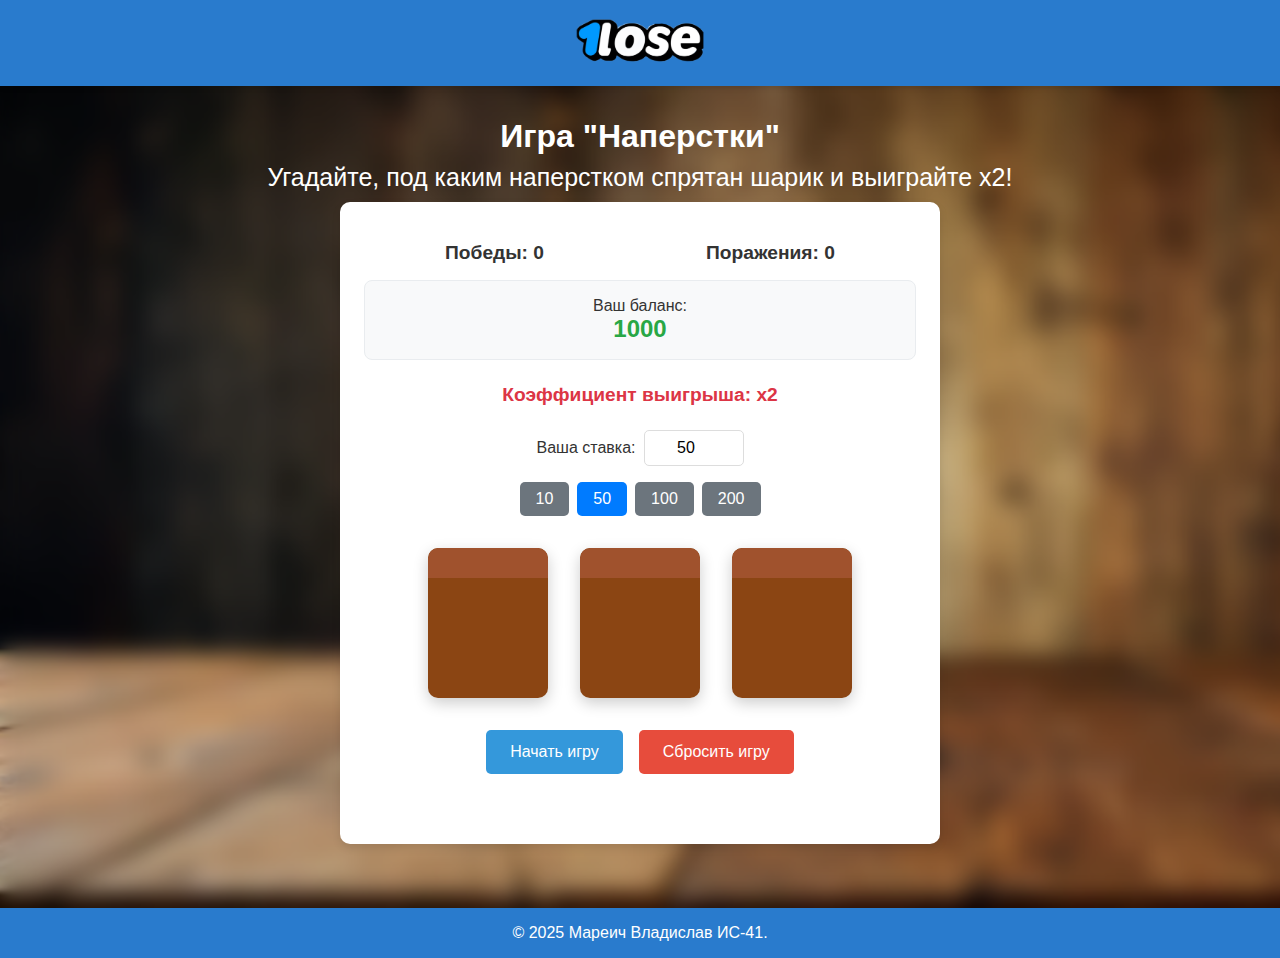
<file: ProjectHTML-main/src/game.html>
<!DOCTYPE html>
<html lang="ru">
  <head>
    <meta charset="UTF-8" />
    <meta name="viewport" content="width=device-width, initial-scale=1.0" />
    <title>Игра "Наперстки"</title>
    <link rel="icon" type="image/png" href="./../assets/ico.png" />
    <link rel="stylesheet" href="style2.css" />
    <style></style>
  </head>
  <body>
    <header>
      <a href="index.html">
        <img src="./../assets/logo.png" alt="" class="ico" />
      </a>
    </header>

    <main class="game-container">
      <div class="game-name">
        <h1>Игра "Наперстки"</h1>
        <p>Угадайте, под каким наперстком спрятан шарик и выиграйте x2!</p>
      </div>
      <div class="game-info">
        <div class="score-board">
          <div class="score-item">Победы: <span id="wins">0</span></div>
          <div class="score-item">Поражения: <span id="losses">0</span></div>
        </div>

        <div class="balance-container">
          <div>Ваш баланс:</div>
          <div class="balance" id="balance">1000</div>
        </div>

        <div class="betting-container">
          <div class="multiplier">Коэффициент выигрыша: x2</div>

          <div class="bet-input">
            <label for="bet-amount">Ваша ставка:</label>
            <input
              type="number"
              id="bet-amount"
              min="10"
              max="1000"
              value="50"
            />
          </div>

          <div class="bet-buttons">
            <button class="bet-btn" data-bet="10">10</button>
            <button class="bet-btn" data-bet="50">50</button>
            <button class="bet-btn" data-bet="100">100</button>
            <button class="bet-btn" data-bet="200">200</button>
          </div>
        </div>

        <div class="thimbles-container">
          <div class="thimble" id="thimble1">
            <div class="thimble-top"></div>
            <div class="ball" id="ball1"></div>
          </div>
          <div class="thimble" id="thimble2">
            <div class="thimble-top"></div>
            <div class="ball" id="ball2"></div>
          </div>
          <div class="thimble" id="thimble3">
            <div class="thimble-top"></div>
            <div class="ball" id="ball3"></div>
          </div>
        </div>

        <div class="controls">
          <button id="start-btn">Начать игру</button>
          <button id="reset-btn">Сбросить игру</button>
        </div>

        <div class="message" id="message"></div>
      </div>
    </main>

    <footer>
      <p>© 2025 Мареич Владислав ИС-41.</p>
    </footer>

    <script src="script.js"></script>
  </body>
</html>
</file>
<file: ProjectHTML-main/src/style2.css>
* {
  margin: 0;
  padding: 0;
  box-sizing: border-box;
  font-family: "Segoe UI", Tahoma, Geneva, Verdana, sans-serif;
}

body {
  background-image: url("./../assets/bg2.PNG");
  background-repeat: no-repeat;
  background-size: cover;
  color: #333;
  display: flex;
  flex-direction: column;
  min-height: 100vh;
}

header {
  background-color: #297bcd;
  color: white;
  padding: 1rem;
  text-align: center;
  box-shadow: 0 2px 5px rgba(0, 0, 0, 0.1);
}

h1 {
  font-size: 2rem;
  margin-bottom: 0.5rem;
}
.ico {
  height: 50px;
}

.game-container {
  flex: 1;
  display: flex;
  flex-direction: column;
  align-items: center;
  justify-content: center;
  padding: 2rem;
}

.game-info {
  background-color: white;
  border-radius: 10px;
  padding: 1.5rem;
  margin-bottom: 2rem;
  box-shadow: 0 4px 8px rgba(0, 0, 0, 0.1);
  text-align: center;
  width: 100%;
  max-width: 600px;
}
.game-name {
  color: white;
  text-align: center;
  font-size: 25px;
  padding-bottom: 10px;
}

.score-board {
  display: flex;
  justify-content: space-around;
  margin: 1rem 0;
}

.score-item {
  font-size: 1.2rem;
  font-weight: bold;
}

.balance-container {
  background-color: #f8f9fa;
  border-radius: 8px;
  padding: 1rem;
  margin: 1rem 0;
  border: 1px solid #e9ecef;
}

.balance {
  font-size: 1.5rem;
  font-weight: bold;
  color: #28a745;
}

.betting-container {
  display: flex;
  flex-direction: column;
  gap: 1rem;
  margin: 1rem 0;
}

.bet-input {
  display: flex;
  align-items: center;
  justify-content: center;
  gap: 0.5rem;
}

.bet-input input {
  padding: 0.5rem;
  border: 1px solid #ddd;
  border-radius: 5px;
  width: 100px;
  text-align: center;
  font-size: 1rem;
}

.bet-buttons {
  display: flex;
  gap: 0.5rem;
  justify-content: center;
}

.bet-btn {
  padding: 0.5rem 1rem;
  background-color: #6c757d;
  color: white;
  border: none;
  border-radius: 5px;
  cursor: pointer;
  transition: background-color 0.3s;
}

.bet-btn:hover {
  background-color: #5a6268;
}

.bet-btn.active {
  background-color: #007bff;
}

.multiplier {
  font-size: 1.2rem;
  font-weight: bold;
  color: #dc3545;
  margin: 0.5rem 0;
}

.thimbles-container {
  display: flex;
  justify-content: center;
  gap: 2rem;
  margin: 2rem 0;
}

.thimble {
  width: 120px;
  height: 150px;
  background-color: #8b4513;
  border-radius: 10px;
  cursor: pointer;
  transition: transform 0.3s ease;
  position: relative;
  overflow: hidden;
  box-shadow: 0 5px 15px rgba(0, 0, 0, 0.2);
}

.thimble:hover {
  transform: translateY(-5px);
}

.thimble-top {
  width: 100%;
  height: 30px;
  background-color: #a0522d;
  border-radius: 10px 10px 0 0;
}

.ball {
  width: 40px;
  height: 40px;
  background-color: gold;
  border-radius: 50%;
  position: absolute;
  top: 50%;
  left: 50%;
  transform: translate(-50%, -50%);
  display: none;
  box-shadow: 0 0 10px rgba(255, 215, 0, 0.7);
}

.controls {
  display: flex;
  gap: 1rem;
  margin-top: 1rem;
  justify-content: center;
}

button {
  padding: 0.8rem 1.5rem;
  background-color: #3498db;
  color: white;
  border: none;
  border-radius: 5px;
  cursor: pointer;
  font-size: 1rem;
  transition: background-color 0.3s;
}

button:hover {
  background-color: #2980b9;
}

#reset-btn {
  background-color: #e74c3c;
}

#reset-btn:hover {
  background-color: #c0392b;
}

.message {
  margin-top: 1rem;
  font-size: 1.2rem;
  font-weight: bold;
  min-height: 30px;
}

.win {
  color: #27ae60;
}

.lose {
  color: #e74c3c;
}

footer {
  background-color: #297bcd;
  color: white;
  text-align: center;
  padding: 1rem;
  margin-top: auto;
}

@media (max-width: 600px) {
  .thimbles-container {
    gap: 1rem;
  }

  .thimble {
    width: 90px;
    height: 120px;
  }

  .bet-buttons {
    flex-wrap: wrap;
  }
}
</file>
